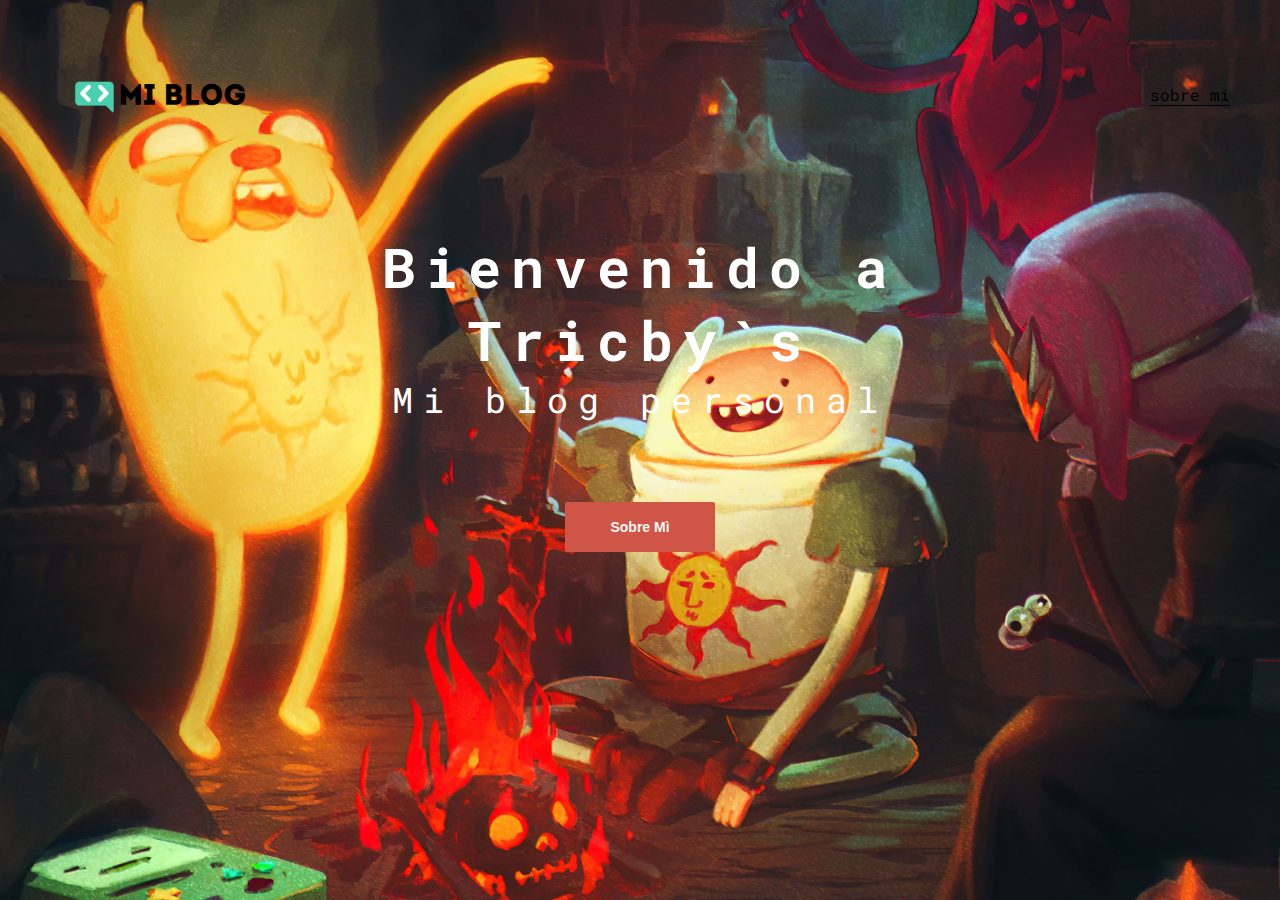
<file: index.html>
<!DOCTYPE html>
<html lang="en">
<head>
    <meta charset="UTF-8">
    <meta http-equiv="X-UA-Compatible" content="IE=edge">
    <meta name="viewport" content="width=device-width, initial-scale=1.0">

    <link rel="stylesheet" href="/css/main.css">
    <link rel="stylesheet" href="/css/media-queries.css">

    <title>Mi Blog</title>
</head>
<body class="home-body">
    <header>
        <section class="header_icons-container">
            <div class="icons">
                
            </div>
        </section>
        <nav>
            <section class="nav_logo-container">
                <a href="/"><img src="/assets/img/Logo-negro.png" alt="logo"></a>
            </section>
            <section class="nav_menu">

            </section>
            <section class="nav_profile-link">
                <a href="perfil.html">sobre mi</a>
            </section>
        </nav>
    </header>
    <main class="home-main">
        <div class="home-main_container">
            <section class="home-sec home-sec1">
                <div>
                    <h2 class="home-main_title">Bienvenido a Tricby`s</h2>
                    <p class="home-main_text">Mi blog personal</p>
                    <button class="home-main_button">
                    <a href="blogs.html">Sobre Mì</a>
                    </button>
                </div>
            </section>
            <section class="home-sec home-sec2">
                <div>
                    
                </div>
            </section>
        </div>
    </main>
</body>
</html>
</file>
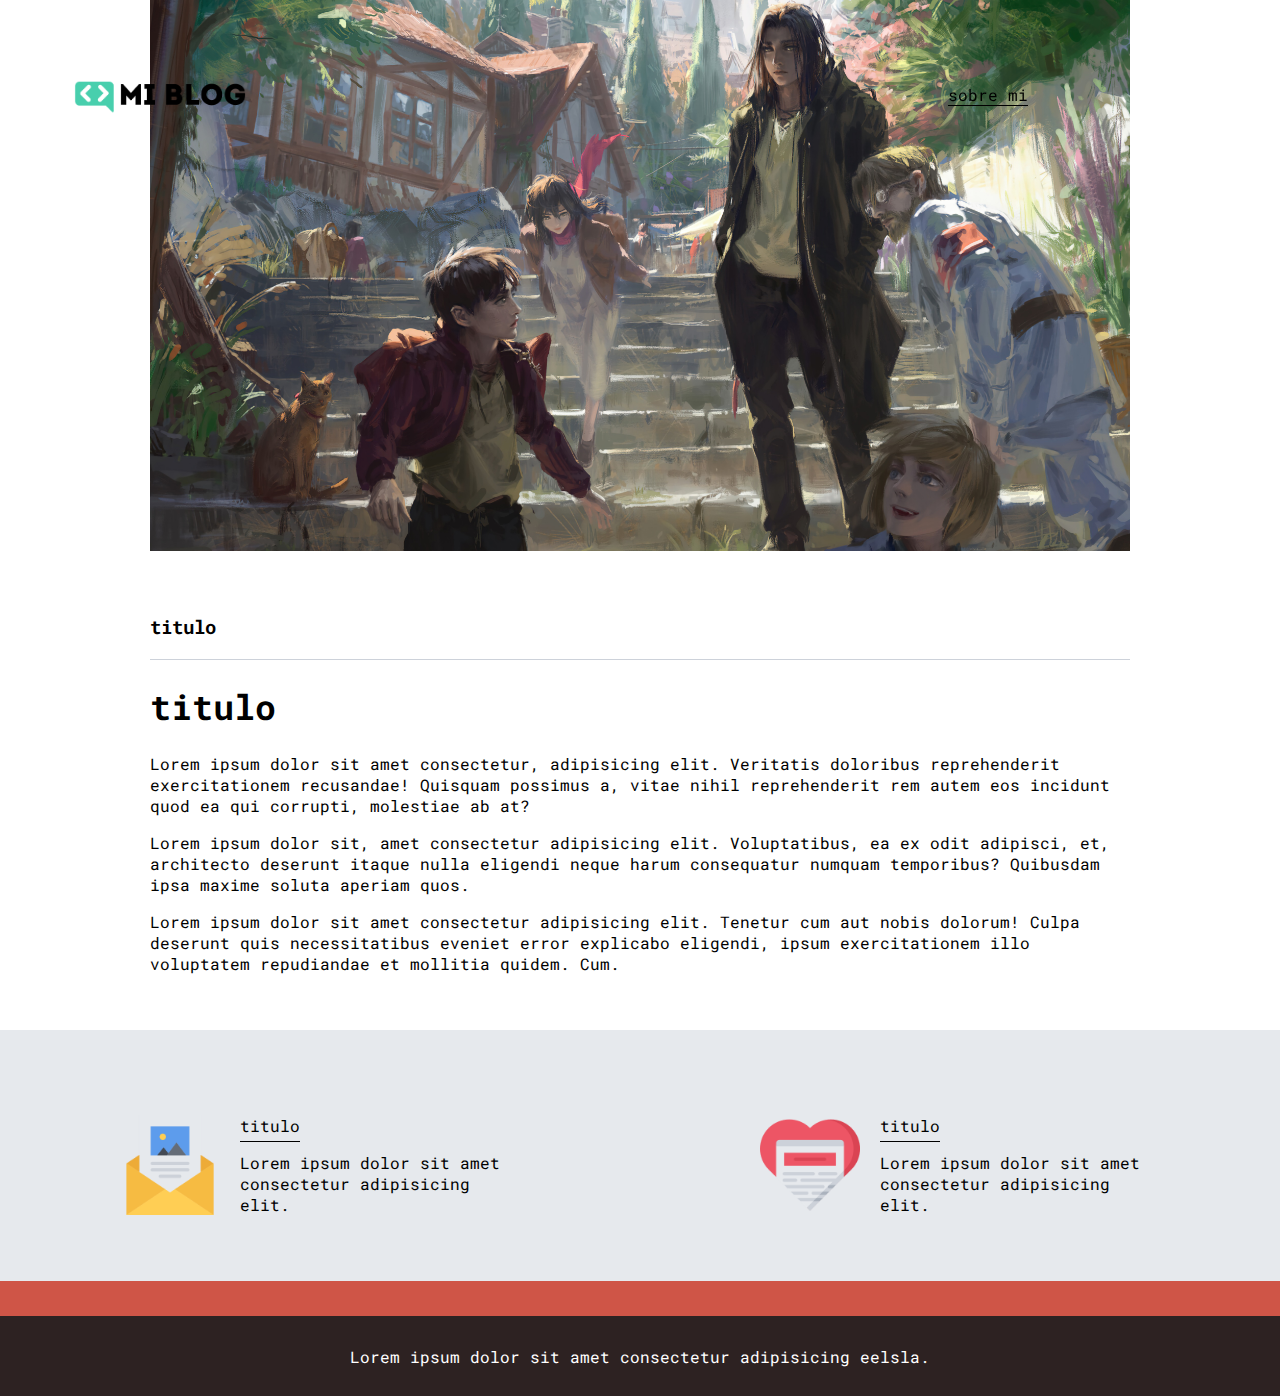
<file: blog.html>
<!DOCTYPE html>
<html lang="en">
<head>
    <meta charset="UTF-8">
    <meta http-equiv="X-UA-Compatible" content="IE=edge">
    <meta name="viewport" content="width=device-width, initial-scale=1.0">

    <link rel="stylesheet" href="/css/main.css">
    <link rel="stylesheet" href="/css/media-queries.css">

    <title>Mi Blog</title>
</head>
<body>
    <header>
        <section class="header_icons-container">
            <div class="icons">
                
            </div>
        </section>
        <nav>
            <section class="nav_logo-container">
                <a href="/"><img src="/assets/img/Logo-negro.png" alt="logo"></a>
            </section>
            <section class="nav_profile-link">
                <a href="perfil.html">sobre mi</a>
            </section>
        </nav>
    </header>
    <main>
        <section class="grid-container blogpost_img-container">
            <img src="/assets/img/1143221.jpg" alt="">
        </section>
        <section class="blogpost_main-container">
            <div class="grid-container">
                <h3>titulo</h3>
                <article>
                    <h1>titulo</h1>
                    <p>Lorem ipsum dolor sit amet consectetur, adipisicing elit. Veritatis doloribus reprehenderit exercitationem recusandae! Quisquam possimus a, vitae nihil reprehenderit rem autem eos incidunt quod ea qui corrupti, molestiae ab at?</p>
                    <p>Lorem ipsum dolor sit, amet consectetur adipisicing elit. Voluptatibus, ea ex odit adipisci, et, architecto deserunt itaque nulla eligendi neque harum consequatur numquam temporibus? Quibusdam ipsa maxime soluta aperiam quos.</p>
                    <p>Lorem ipsum dolor sit amet consectetur adipisicing elit. Tenetur cum aut nobis dolorum! Culpa deserunt quis necessitatibus eveniet error explicabo eligendi, ipsum exercitationem illo voluptatem repudiandae et mollitia quidem. Cum.</p>
                </article>
            </div>
        </section>
        <section class="contact-main-container">
            <div class="contact_left">
                <img src="/assets/img/013-newsletter.png" alt="">
                <div>
                    <a href="">titulo</a>
                    <p>Lorem ipsum dolor sit amet consectetur adipisicing elit.</p>
                </div>
            </div>
            <div class="contact_right">
                <img src="/assets/img/006-like.png" alt="">
                <div>
                    <a href="">titulo</a>
                    <p>Lorem ipsum dolor sit amet consectetur adipisicing elit.</p>
                </div>
            </div>
        </section>
    </main>
    <footer>
        <p>Lorem ipsum dolor sit amet consectetur adipisicing eelsla.</p>
    </footer>
</body>
</html>
</file>
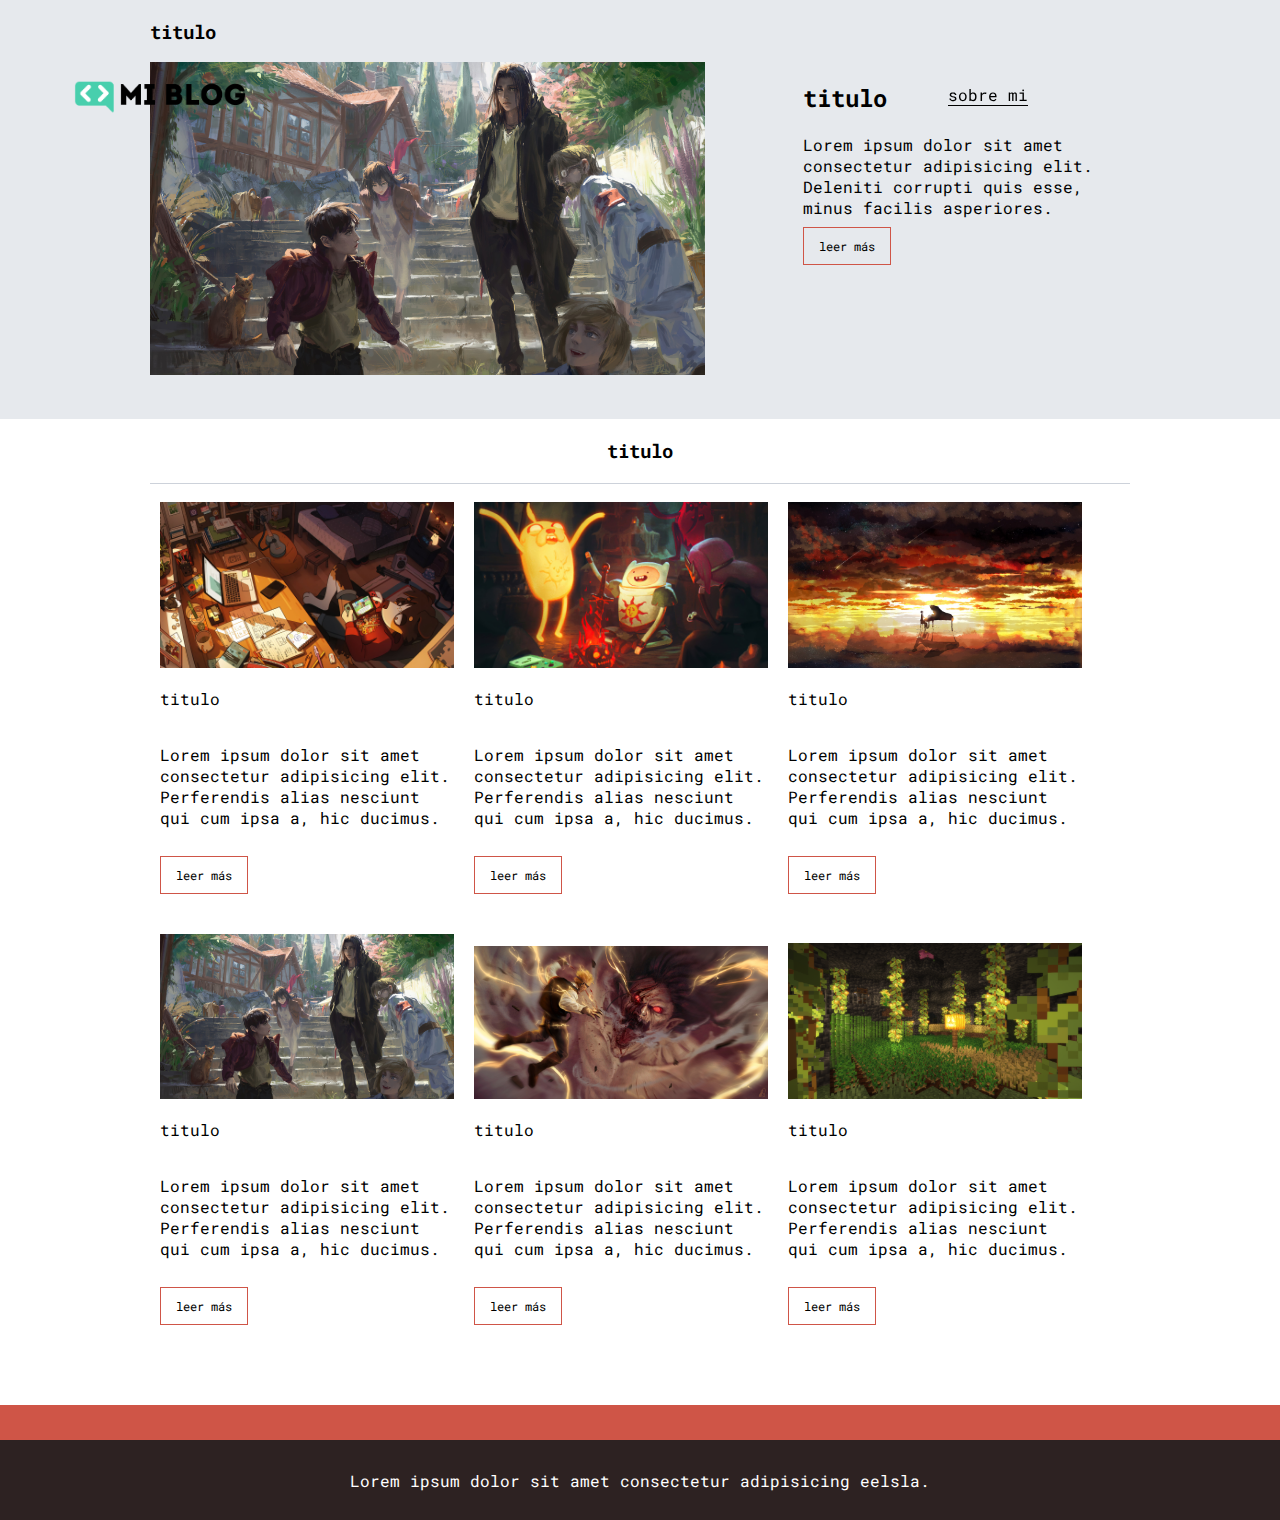
<file: blogs.html>
<!DOCTYPE html>
<html lang="en">
<head>
    <meta charset="UTF-8">
    <meta http-equiv="X-UA-Compatible" content="IE=edge">
    <meta name="viewport" content="width=device-width, initial-scale=1.0">

    <link rel="stylesheet" href="/css/main.css">
    <link rel="stylesheet" href="/css/media-queries.css">

    <title>Mi Blog</title>
</head>
<body>
    <header>
        <section class="header_icons-container">
            <div class="icons">
                
            </div>
        </section>
        <nav>
            <section class="nav_logo-container">
                <a href="/"><img src="/assets/img/Logo-negro.png" alt="logo"></a>
            </section>
            <section class="nav_profile-link">
                <a href="perfil.html">sobre mi</a>
            </section>
        </nav>
    </header>
    <main class="blogs-main">
        <section class="blogs_new-container">
            <div class="grid-container blogs_main-new">
                <h3>titulo</h3>
                <div class="blogs_new-img-container">
                    <img src="/assets/img/1143221.jpg" alt="">
                </div>
                <div class="blogs_new-ifo-container">
                    <h2>titulo</h2>
                    <p>Lorem ipsum dolor sit amet consectetur adipisicing elit. Deleniti corrupti quis esse, minus facilis asperiores.</p>
                    <a href="/blog.html" class="blogs_button">leer más</a>
                </div>
            </div>
        </section>
        <section class="blogs_post-container">
            <div class="grid-container">
                <h3>titulo</h3>
                <article class="post_container">
                    <img src="/assets/img/habitacion-lofi_2560x1440_xtrafondos.com.jpg" alt="">
                    <p>titulo</p>
                    <p>Lorem ipsum dolor sit amet consectetur adipisicing elit. Perferendis alias nesciunt qui cum ipsa a, hic ducimus.</p>
                    <a href="/blog.html" class="blogs_button">leer más</a>
                </article>
                <article class="post_container">
                    <img src="/assets/img/finn.jpg" alt="">
                    <p>titulo</p>
                    <p>Lorem ipsum dolor sit amet consectetur adipisicing elit. Perferendis alias nesciunt qui cum ipsa a, hic ducimus.</p>
                    <a href="/blog.html" class="blogs_button">leer más</a>
                </article>
                <article class="post_container">
                    <img src="/assets/img/680482.jpg" alt="">
                    <p>titulo</p>
                    <p>Lorem ipsum dolor sit amet consectetur adipisicing elit. Perferendis alias nesciunt qui cum ipsa a, hic ducimus.</p>
                    <a href="/blog.html" class="blogs_button">leer más</a>
                </article>
                <article class="post_container">
                    <img src="/assets/img/1143221.jpg" alt="">
                    <p>titulo</p>
                    <p>Lorem ipsum dolor sit amet consectetur adipisicing elit. Perferendis alias nesciunt qui cum ipsa a, hic ducimus.</p>
                    <a href="/blog.html" class="blogs_button">leer más</a>
                </article>
                <article class="post_container">
                    <img src="/assets/img/1140828.jpg" alt="">
                    <p>titulo</p>
                    <p>Lorem ipsum dolor sit amet consectetur adipisicing elit. Perferendis alias nesciunt qui cum ipsa a, hic ducimus.</p>
                    <a href="/blog.html" class="blogs_button">leer más</a>
                </article>
                <article class="post_container">
                    <img src="/assets/img/fondo.png" alt="">
                    <p>titulo</p>
                    <p>Lorem ipsum dolor sit amet consectetur adipisicing elit. Perferendis alias nesciunt qui cum ipsa a, hic ducimus.</p>
                    <a href="/blog.html" class="blogs_button">leer más</a>
                </article>
            </div>
        </section>
    </main>
    <footer>
        <p>Lorem ipsum dolor sit amet consectetur adipisicing eelsla.</p>
    </footer>
</body>

</html>
</file>
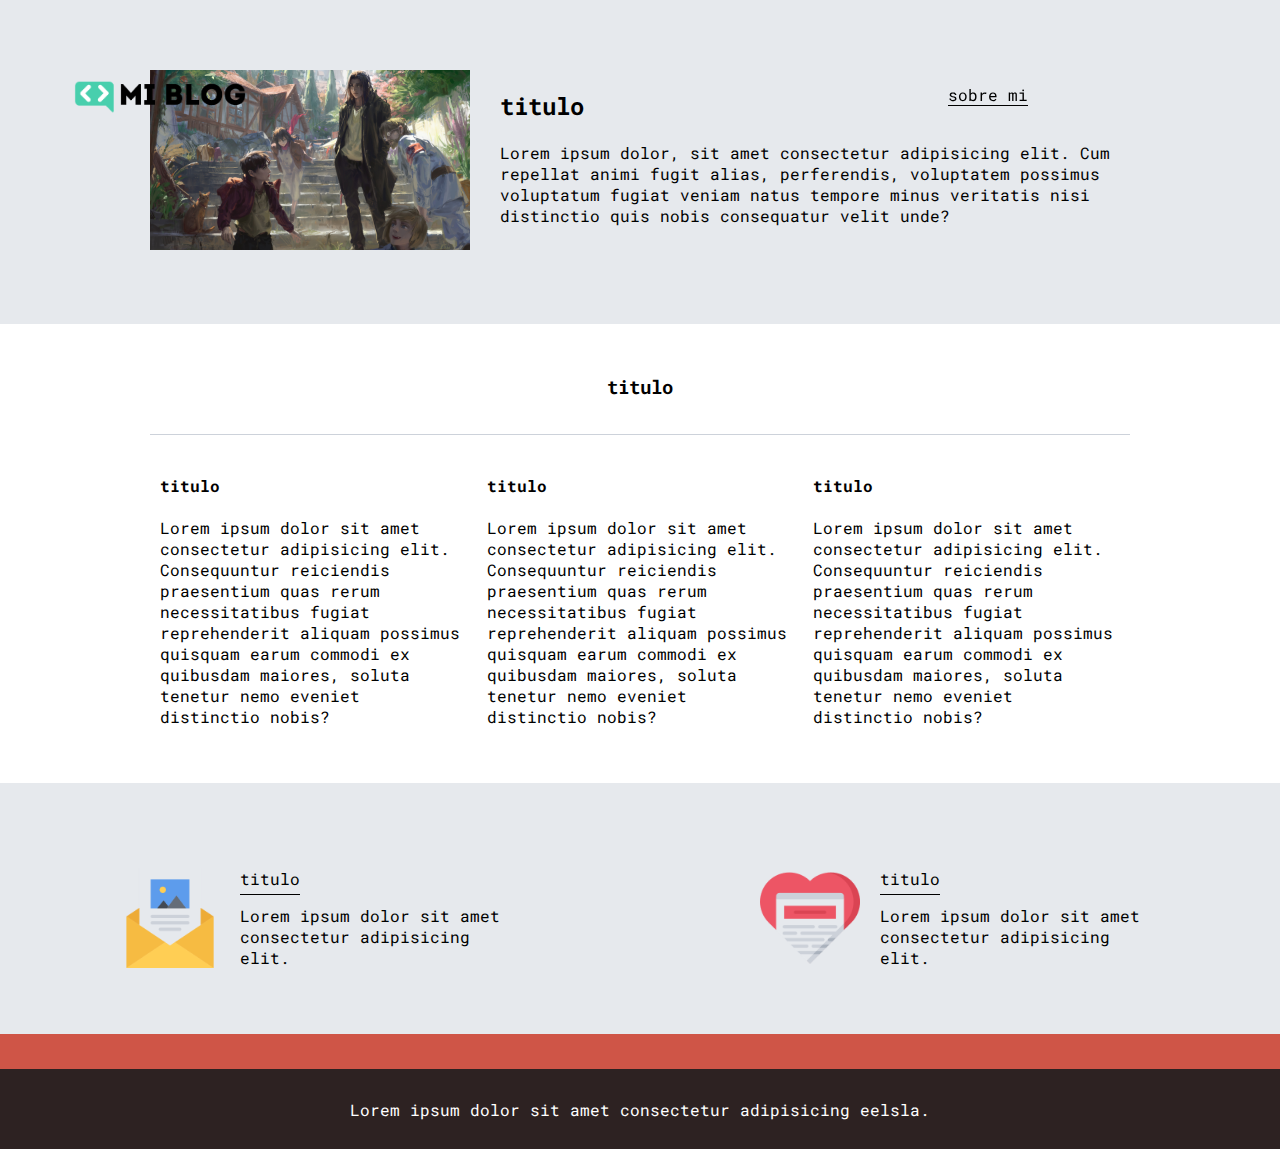
<file: perfil.html>
<!DOCTYPE html>
<html lang="en">
<head>
    <meta charset="UTF-8">
    <meta http-equiv="X-UA-Compatible" content="IE=edge">
    <meta name="viewport" content="width=device-width, initial-scale=1.0">

    <link rel="stylesheet" href="/css/main.css">
    <link rel="stylesheet" href="/css/media-queries.css">

    <title>Mi Blog</title>
</head>
<body>
    <header>
        <section class="header_icons-container">
            <div class="icons">
                
            </div>
        </section>
        <nav>
            <section class="nav_logo-container">
                <a href="/"><img src="/assets/img/Logo-negro.png" alt="logo"></a>
            </section>
            <section class="nav_profile-link">
                <a href="perfil.html">sobre mi</a>
            </section>
        </nav>
    </header>
    <main>
        <section class="profile-main-container">
            <div class="grid-container profile-container">
                <div>
                    <img src="/assets/img/1143221.jpg" alt="">
                </div>
                <div>
                    <h2>titulo</h2>
                    <p>Lorem ipsum dolor, sit amet consectetur adipisicing elit. Cum repellat animi fugit alias, perferendis, voluptatem possimus voluptatum fugiat veniam natus tempore minus veritatis nisi distinctio quis nobis consequatur velit unde?</p>
                </div>
            </div>
        </section>
        <section class="profile-main-proyects">
            <div class="grid-container">
                <h3>titulo</h3>
                <div class="proyects-main-container">
                    <article class="proyect-container">
                        <h4>titulo</h4>
                        <p>Lorem ipsum dolor sit amet consectetur adipisicing elit. Consequuntur reiciendis praesentium quas rerum necessitatibus fugiat reprehenderit aliquam possimus quisquam earum commodi ex quibusdam maiores, soluta tenetur nemo eveniet distinctio nobis?</p>
                    </article>
                    <article class="proyect-container">
                        <h4>titulo</h4>
                        <p>Lorem ipsum dolor sit amet consectetur adipisicing elit. Consequuntur reiciendis praesentium quas rerum necessitatibus fugiat reprehenderit aliquam possimus quisquam earum commodi ex quibusdam maiores, soluta tenetur nemo eveniet distinctio nobis?</p>
                    </article>
                    <article class="proyect-container">
                        <h4>titulo</h4>
                        <p>Lorem ipsum dolor sit amet consectetur adipisicing elit. Consequuntur reiciendis praesentium quas rerum necessitatibus fugiat reprehenderit aliquam possimus quisquam earum commodi ex quibusdam maiores, soluta tenetur nemo eveniet distinctio nobis?</p>
                    </article>
                </div>
            </div>
        </section>
        <section class="contact-main-container">
            <div class="contact_left">
                <img src="/assets/img/013-newsletter.png" alt="">
                <div>
                    <a href="">titulo</a>
                    <p>Lorem ipsum dolor sit amet consectetur adipisicing elit.</p>
                </div>
            </div>
            <div class="contact_right">
                <img src="/assets/img/006-like.png" alt="">
                <div>
                    <a href="">titulo</a>
                    <p>Lorem ipsum dolor sit amet consectetur adipisicing elit.</p>
                </div>
            </div>
        </section>
    </main>
    <footer>
        <p>Lorem ipsum dolor sit amet consectetur adipisicing eelsla.</p>
    </footer>
</body>

</html>
</file>
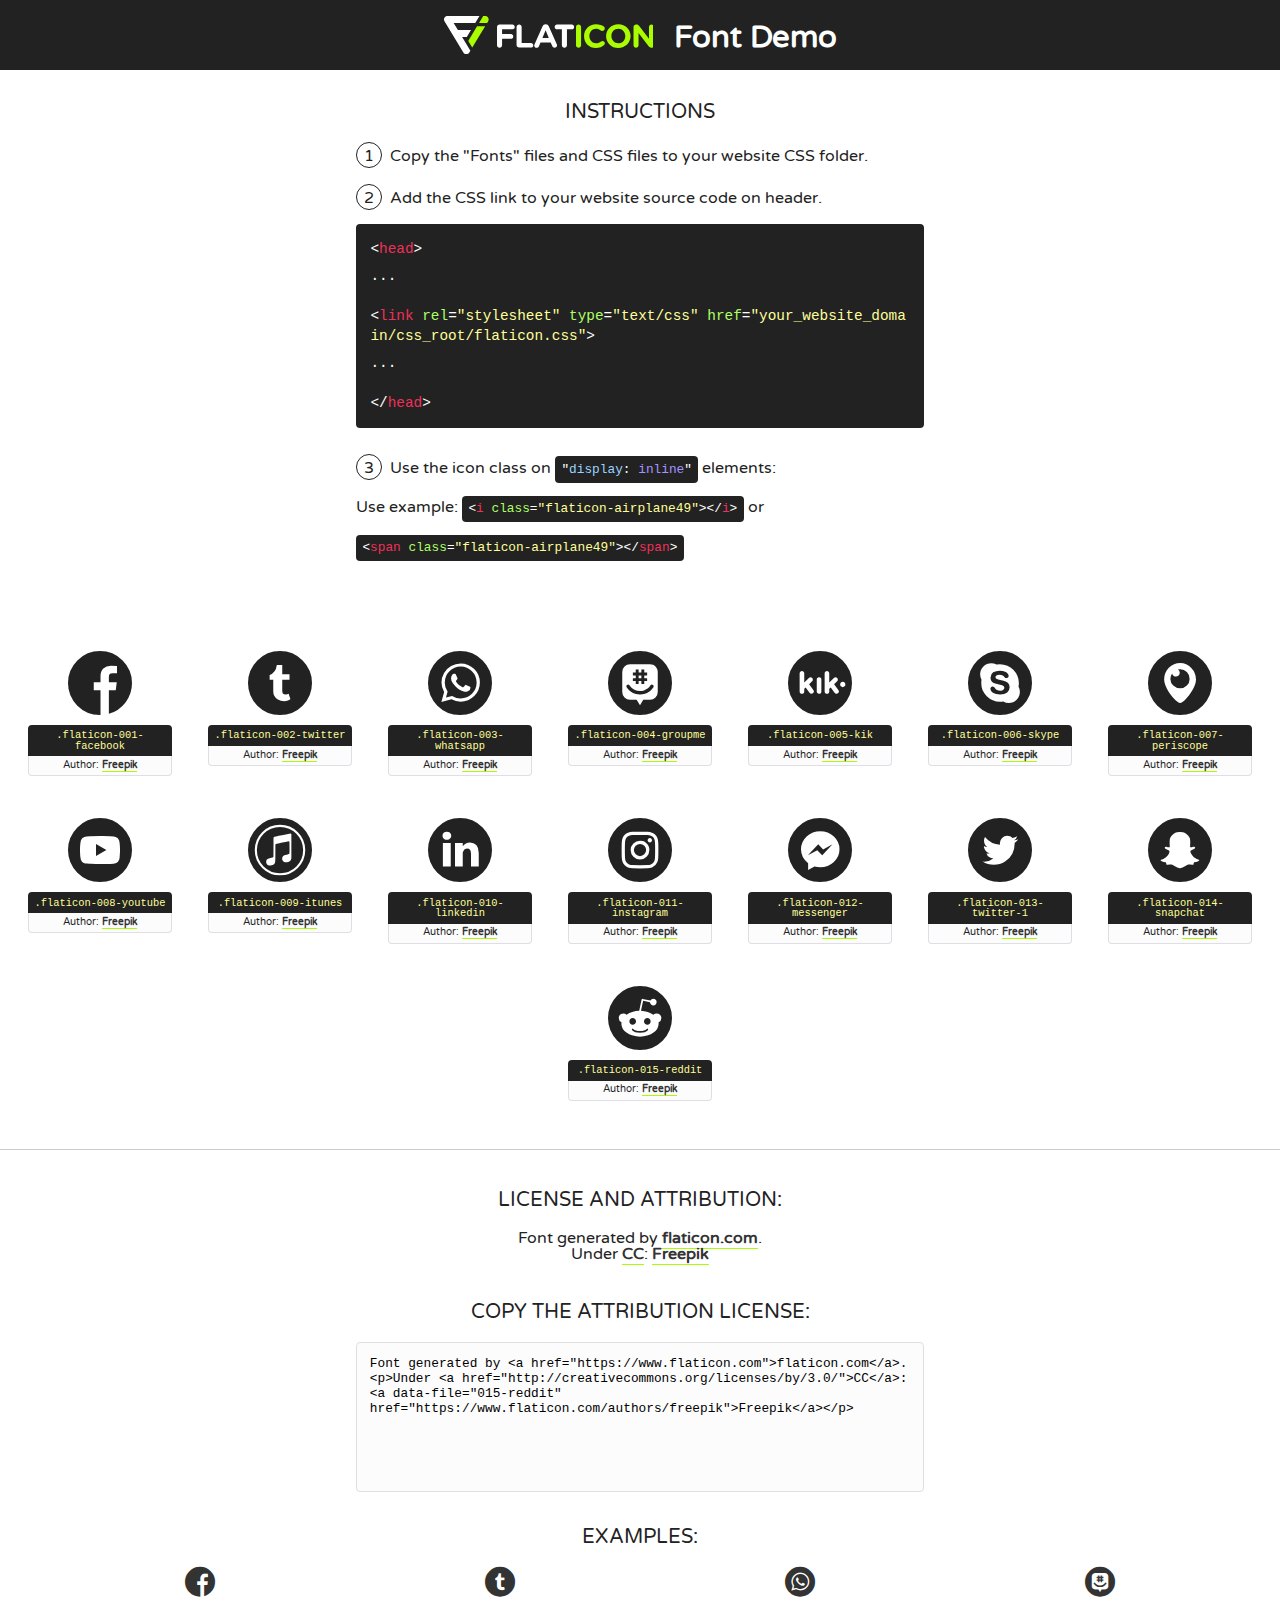
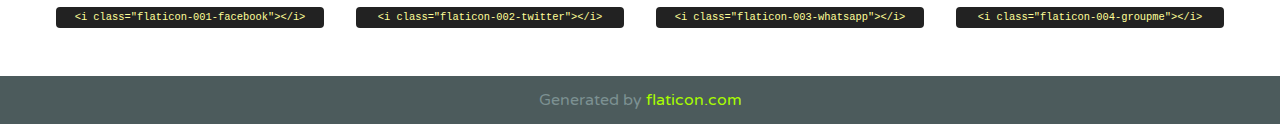
<file: css/font/flaticon.html>
<!DOCTYPE html>
<!--
  Flaticon icon font: Flaticon
  Creation date: 20/12/2018 09:27
-->
<html>
<!DOCTYPE html>
<html>

<head>
    <title>Flaticon WebFont</title>
    <link href="http://fonts.googleapis.com/css?family=Varela+Round" rel="stylesheet" type="text/css" />
    <link rel="stylesheet" type="text/css" href="flaticon.css">
    <meta charset="UTF-8">
    <style>
    html, body, div, span, applet, object, iframe,
    h1, h2, h3, h4, h5, h6, p, blockquote, pre,
    a, abbr, acronym, address, big, cite, code,
    del, dfn, em, img, ins, kbd, q, s, samp,
    small, strike, strong, sub, sup, tt, var,
    b, u, i, center,
    dl, dt, dd, ol, ul, li,
    fieldset, form, label, legend,
    table, caption, tbody, tfoot, thead, tr, th, td,
    article, aside, canvas, details, embed, 
    figure, figcaption, footer, header, hgroup, 
    menu, nav, output, ruby, section, summary,
    time, mark, audio, video {
        margin: 0;
        padding: 0;
        border: 0;
        font-size: 100%;
        font: inherit;
        vertical-align: baseline;
    }
    /* HTML5 display-role reset for older browsers */
    article, aside, details, figcaption, figure, 
    footer, header, hgroup, menu, nav, section {
        display: block;
    }
    body {
        line-height: 1;
    }
    ol, ul {
        list-style: none;
    }
    blockquote, q {
        quotes: none;
    }
    blockquote:before, blockquote:after,
    q:before, q:after {
        content: '';
        content: none;
    }
    table {
        border-collapse: collapse;
        border-spacing: 0;
    }
    body {
        font-family: 'Varela Round', Helvetica, Arial, sans-serif;
        font-size: 16px;
        color: #222;
    }
    a {
        color: #333;
        border-bottom: 1px solid #a9fd00;
        font-weight: bold;
        text-decoration: none;
    }
    * {
        -moz-box-sizing: border-box;
        -webkit-box-sizing: border-box;
        box-sizing: border-box;
        margin: 0;
        padding: 0;
    }
    [class^="flaticon-"]:before, [class*=" flaticon-"]:before, [class^="flaticon-"]:after, [class*=" flaticon-"]:after {
        font-family: Flaticon;
        font-size: 30px;
        font-style: normal;
        margin-left: 20px;
        color: #333;
    }
    .wrapper {
        max-width: 600px;
        margin: auto;
        padding: 0 1em;
    }
    .title {
        font-size: 1.25em;
        text-align: center;
        margin-bottom: 1em;
        text-transform: uppercase;
    }
    header {
        text-align: center;
        background-color: #222;
        color: #fff;
        padding: 1em;
    }
    header .logo {
        width: 210px;
        height: 38px;
        display: inline-block;
        vertical-align: middle;
        margin-right: 1em;
        border: none;
    }
    header strong {
        font-size: 1.95em;
        font-weight: bold;
        vertical-align: middle;
        margin-top: 5px;
        display: inline-block;
    }
    .demo {
        margin: 2em auto;
        line-height: 1.25em;
    }
    .demo ul li {
        margin-bottom: 1em;
    }
    .demo ul li .num {
        color: #222;
        border-radius: 20px;
        display: inline-block;
        width: 26px;
        padding: 3px;
        height: 26px;
        text-align: center;
        margin-right: 0.5em;
        border: 1px solid #222;
    }
    .demo ul li code {
        background-color: #222;
        border-radius: 4px;
        padding: 0.25em 0.5em;
        display: inline-block;
        color: #fff;
        font-family: Consolas,Monaco,Lucida Console,Liberation Mono,DejaVu Sans Mono,Bitstream Vera Sans Mono,Courier New, monospace;
        font-weight: lighter;
        margin-top: 1em;
        font-size: 0.8em;
        word-break: break-all;
    }
    .demo ul li code.big {
        padding: 1em;
        font-size: 0.9em;
    }
    .demo ul li code .red {
        color: #EF3159;
    }
    .demo ul li code .green {
        color: #ACFF65;
    }
    .demo ul li code .yellow {
        color: #FFFF99;
    }
    .demo ul li code .blue {
        color: #99D3FF;
    }
    .demo ul li code .purple {
        color: #A295FF;
    }
    .demo ul li code .dots {
        margin-top: 0.5em;
        display: block;
    }
    #glyphs {
        border-bottom: 1px solid #ccc;
        padding: 2em 0;
        text-align: center;
    }
    .glyph {
        display: inline-block;
        width: 9em;
        margin: 1em;
        text-align: center;
        vertical-align: top;
        background: #FFF;
    }
    .glyph .glyph-icon {
        padding: 10px;
        display: block;
        font-family:"Flaticon";
        font-size: 64px;
        line-height: 1;
    }
    .glyph .glyph-icon:before {
        font-size: 64px;
        color: #222;
        margin-left: 0;
    }
    .class-name {
        font-size: 0.65em;
        background-color: #222;
        color: #fff;
        border-radius: 4px 4px 0 0;
        padding: 0.5em;
        color: #FFFF99;
        font-family: Consolas,Monaco,Lucida Console,Liberation Mono,DejaVu Sans Mono,Bitstream Vera Sans Mono,Courier New, monospace;
    }
    .author-name {
        font-size: 0.6em;
        background-color: #fcfcfd;
        border: 1px solid #DEDEE4;
        border-top: 0;
        border-radius: 0 0 4px 4px;
        padding: 0.5em;
    }
    .class-name:last-child {
        font-size: 10px;
        color:#888;
    }
    .class-name:last-child a {
        font-size: 10px;
        color:#555;
    }
    .class-name:last-child a:hover {
        color:#a9fd00;
    }
    .glyph > input {
        display: block;
        width: 100px;
        margin: 5px auto;
        text-align: center;
        font-size: 12px;
        cursor: text;
    }
    .glyph > input.icon-input {
        font-family:"Flaticon";
        font-size: 16px;
        margin-bottom: 10px;
    }
    .attribution .title {
        margin-top: 2em;
    }
    .attribution textarea {
        background-color: #fcfcfd;
        padding: 1em;
        border: none;
        box-shadow: none;
        border: 1px solid #DEDEE4;
        border-radius: 4px;
        resize: none;
        width: 100%;
        height: 150px;
        font-size: 0.8em;
        font-family: Consolas,Monaco,Lucida Console,Liberation Mono,DejaVu Sans Mono,Bitstream Vera Sans Mono,Courier New, monospace;
        -webkit-appearance: none;
    }
    .iconsuse {
        margin: 2em auto;
        text-align: center;
        max-width: 1200px;
    }
    .iconsuse:after {
        content: '';
        display: table;
        clear: both;
    }
    .iconsuse .image {
        float: left;
        width: 25%;
        padding: 0 1em;
    }
    .iconsuse .image p {
        margin-bottom: 1em;
    }
    .iconsuse .image span {
        display: block;
        font-size: 0.65em;
        background-color: #222;
        color: #fff;
        border-radius: 4px;
        padding: 0.5em;
        color: #FFFF99;
        margin-top: 1em;
        font-family: Consolas,Monaco,Lucida Console,Liberation Mono,DejaVu Sans Mono,Bitstream Vera Sans Mono,Courier New, monospace;
    }
    #footer {
        text-align: center;
        background-color: #4C5B5C;
        color: #7c9192;
        padding: 1em;
    }
    #footer a {
        border: none;
        color: #a9fd00;
        font-weight: normal;
    }
    @media (max-width: 960px) {
        .iconsuse .image {
            width: 50%;
        }
    }
    @media (max-width: 560px) {
        .iconsuse .image {
            width: 100%;
        }
    }
    </style>
</head>

<body class="characters-off">

    <header>
        <a href="https://www.flaticon.com" target="_blank" class="logo">
            <svg version="1.1" xmlns="http://www.w3.org/2000/svg" xmlns:xlink="http://www.w3.org/1999/xlink" xmlns:a="http://ns.adobe.com/AdobeSVGViewerExtensions/3.0/" viewBox="0 0 560.875 102.036" enable-background="new 0 0 560.875 102.036" xml:space="preserve">
                <defs>
                </defs>
                <g>
                    <g class="letters">
                        <path fill="#ffffff" d="M141.596,29.675c0-3.777,2.985-6.767,6.764-6.767h34.438c3.426,0,6.15,2.728,6.15,6.15
                        c0,3.43-2.724,6.149-6.15,6.149h-27.674v13.091h23.719c3.429,0,6.151,2.724,6.151,6.15c0,3.43-2.723,6.149-6.151,6.149h-23.719
                        v17.574c0,3.773-2.986,6.761-6.764,6.761c-3.779,0-6.764-2.989-6.764-6.761V29.675z"></path>
                        <path fill="#ffffff" d="M193.844,29.149c0-3.781,2.985-6.767,6.764-6.767c3.776,0,6.763,2.985,6.763,6.767v42.957h25.039
                        c3.426,0,6.149,2.726,6.149,6.153c0,3.425-2.723,6.15-6.149,6.15h-31.802c-3.779,0-6.764-2.986-6.764-6.768V29.149z"></path>
                        <path fill="#ffffff" d="M241.891,75.71l21.438-48.407c1.492-3.341,4.215-5.357,7.906-5.357h0.792
                        c3.686,0,6.323,2.017,7.815,5.357l21.439,48.407c0.436,0.967,0.701,1.845,0.701,2.723c0,3.602-2.809,6.501-6.414,6.501
                        c-3.161,0-5.269-1.845-6.499-4.655l-4.132-9.661h-27.059l-4.301,10.102c-1.144,2.631-3.426,4.214-6.237,4.214
                        c-3.517,0-6.24-2.81-6.24-6.325C241.1,77.64,241.451,76.677,241.891,75.71z M279.932,58.666l-8.521-20.297l-8.526,20.297H279.932
                        z"></path>
                        <path fill="#ffffff" d="M314.864,35.387H301.86c-3.429,0-6.239-2.813-6.239-6.238c0-3.429,2.811-6.24,6.239-6.24h39.533
                        c3.426,0,6.237,2.811,6.237,6.24c0,3.425-2.811,6.238-6.237,6.238h-13.001v42.785c0,3.773-2.99,6.761-6.764,6.761
                        c-3.779,0-6.764-2.989-6.764-6.761V35.387z"></path>
                        <path fill="#A9FD00" d="M352.615,29.149c0-3.781,2.985-6.767,6.767-6.767c3.774,0,6.761,2.985,6.761,6.767v49.024
                        c0,3.773-2.987,6.761-6.761,6.761c-3.781,0-6.767-2.989-6.767-6.761V29.149z"></path>
                        <path fill="#A9FD00" d="M374.132,53.836v-0.179c0-17.481,13.178-31.801,32.065-31.801c9.22,0,15.459,2.458,20.557,6.238
                        c1.402,1.054,2.637,2.985,2.637,5.357c0,3.692-2.985,6.59-6.681,6.59c-1.845,0-3.071-0.702-4.044-1.319
                        c-3.776-2.813-7.729-4.393-12.562-4.393c-10.364,0-17.831,8.611-17.831,19.154v0.173c0,10.542,7.291,19.329,17.831,19.329
                        c5.715,0,9.492-1.756,13.359-4.834c1.049-0.874,2.458-1.491,4.039-1.491c3.429,0,6.325,2.813,6.325,6.236
                        c0,2.106-1.056,3.78-2.282,4.834c-5.539,4.834-12.036,7.733-21.878,7.733C387.572,85.464,374.132,71.493,374.132,53.836z"></path>
                        <path fill="#A9FD00" d="M433.009,53.836v-0.179c0-17.481,13.79-31.801,32.766-31.801c18.981,0,32.592,14.143,32.592,31.628v0.173
                        c0,17.483-13.785,31.807-32.769,31.807C446.625,85.464,433.009,71.32,433.009,53.836z M484.224,53.836v-0.179
                        c0-10.539-7.725-19.326-18.626-19.326c-10.893,0-18.449,8.611-18.449,19.154v0.173c0,10.542,7.73,19.329,18.626,19.329
                        C476.676,72.986,484.224,64.378,484.224,53.836z"></path>
                        <path fill="#A9FD00" d="M506.233,29.321c0-3.774,2.99-6.763,6.767-6.763h1.401c3.252,0,5.183,1.583,7.029,3.953l26.093,34.265
                        V29.059c0-3.692,2.99-6.677,6.681-6.677c3.683,0,6.671,2.985,6.671,6.677v48.934c0,3.78-2.987,6.765-6.764,6.765h-0.436
                        c-3.257,0-5.188-1.581-7.034-3.953l-27.056-35.492v32.944c0,3.687-2.985,6.676-6.678,6.676c-3.683,0-6.673-2.989-6.673-6.676
                        V29.321z"></path>
                    </g>
                    <g class="insignia">
                        <path fill="#ffffff" d="M48.372,56.137h12.517l11.156-18.537H37.186L25.688,18.539h57.825L94.668,0H9.271
                        C5.925,0,2.842,1.801,1.198,4.716c-1.644,2.907-1.593,6.482,0.134,9.343l50.38,83.501c1.678,2.781,4.689,4.476,7.938,4.476
                        c3.246,0,6.257-1.695,7.935-4.476l2.898-4.804L48.372,56.137z"></path>
                        <g class="i">
                            <path fill="#A9FD00" d="M93.575,18.539h0.031v0.004l21.652,0.004l2.705-4.488c1.727-2.861,1.778-6.436,0.133-9.343
                            C116.454,1.801,113.371,0,110.026,0h-5.294L93.575,18.539z"></path>
                            <polygon fill="#A9FD00" points="88.291,27.356 64.725,66.486 75.519,84.404 109.942,27.356"></polygon>
                        </g>
                    </g>
                </g>
            </svg>
        </a>
        <strong>Font Demo</strong>
    </header>


    <section class="demo wrapper">

        <p class="title">Instructions</p>

        <ul>
            <li>
                <span class="num">1</span>Copy the "Fonts" files and CSS files to your website CSS folder.
            </li>
            <li>
                <span class="num">2</span>Add the CSS link to your website source code on header.
                <code class="big">
                    &lt;<span class="red">head</span>&gt;
                    <br/><span class="dots">...</span>
                    <br/>&lt;<span class="red">link</span> <span class="green">rel</span>=<span class="yellow">"stylesheet"</span> <span class="green">type</span>=<span class="yellow">"text/css"</span> <span class="green">href</span>=<span class="yellow">"your_website_domain/css_root/flaticon.css"</span>&gt;
                    <br/><span class="dots">...</span>
                    <br/>&lt;/<span class="red">head</span>&gt;
                </code>
            </li>

            <li>
                <p>
                    <span class="num">3</span>Use the icon class on <code>"<span class="blue">display</span>:<span class="purple"> inline</span>"</code> elements:
                    <br />
                    Use example: <code>&lt;<span class="red">i</span> <span class="green">class</span>=<span class="yellow">&quot;flaticon-airplane49&quot;</span>&gt;&lt;/<span class="red">i</span>&gt;</code> or <code>&lt;<span class="red">span</span> <span class="green">class</span>=<span class="yellow">&quot;flaticon-airplane49&quot;</span>&gt;&lt;/<span class="red">span</span>&gt;</code>
            </li>
        </ul>

    </section>




   <section id="glyphs">          
    
      
        <div class="glyph"><div class="glyph-icon flaticon-001-facebook"></div>
            <div class="class-name">.flaticon-001-facebook</div>
            <div class="author-name">Author: <a data-file="001-facebook" href="https://www.flaticon.com/authors/freepik">Freepik</a> </div> 
        </div>        
        
        <div class="glyph"><div class="glyph-icon flaticon-002-twitter"></div>
            <div class="class-name">.flaticon-002-twitter</div>
            <div class="author-name">Author: <a data-file="002-twitter" href="https://www.flaticon.com/authors/freepik">Freepik</a> </div> 
        </div>        
        
        <div class="glyph"><div class="glyph-icon flaticon-003-whatsapp"></div>
            <div class="class-name">.flaticon-003-whatsapp</div>
            <div class="author-name">Author: <a data-file="003-whatsapp" href="https://www.flaticon.com/authors/freepik">Freepik</a> </div> 
        </div>        
        
        <div class="glyph"><div class="glyph-icon flaticon-004-groupme"></div>
            <div class="class-name">.flaticon-004-groupme</div>
            <div class="author-name">Author: <a data-file="004-groupme" href="https://www.flaticon.com/authors/freepik">Freepik</a> </div> 
        </div>        
        
        <div class="glyph"><div class="glyph-icon flaticon-005-kik"></div>
            <div class="class-name">.flaticon-005-kik</div>
            <div class="author-name">Author: <a data-file="005-kik" href="https://www.flaticon.com/authors/freepik">Freepik</a> </div> 
        </div>        
        
        <div class="glyph"><div class="glyph-icon flaticon-006-skype"></div>
            <div class="class-name">.flaticon-006-skype</div>
            <div class="author-name">Author: <a data-file="006-skype" href="https://www.flaticon.com/authors/freepik">Freepik</a> </div> 
        </div>        
        
        <div class="glyph"><div class="glyph-icon flaticon-007-periscope"></div>
            <div class="class-name">.flaticon-007-periscope</div>
            <div class="author-name">Author: <a data-file="007-periscope" href="https://www.flaticon.com/authors/freepik">Freepik</a> </div> 
        </div>        
        
        <div class="glyph"><div class="glyph-icon flaticon-008-youtube"></div>
            <div class="class-name">.flaticon-008-youtube</div>
            <div class="author-name">Author: <a data-file="008-youtube" href="https://www.flaticon.com/authors/freepik">Freepik</a> </div> 
        </div>        
        
        <div class="glyph"><div class="glyph-icon flaticon-009-itunes"></div>
            <div class="class-name">.flaticon-009-itunes</div>
            <div class="author-name">Author: <a data-file="009-itunes" href="https://www.flaticon.com/authors/freepik">Freepik</a> </div> 
        </div>        
        
        <div class="glyph"><div class="glyph-icon flaticon-010-linkedin"></div>
            <div class="class-name">.flaticon-010-linkedin</div>
            <div class="author-name">Author: <a data-file="010-linkedin" href="https://www.flaticon.com/authors/freepik">Freepik</a> </div> 
        </div>        
        
        <div class="glyph"><div class="glyph-icon flaticon-011-instagram"></div>
            <div class="class-name">.flaticon-011-instagram</div>
            <div class="author-name">Author: <a data-file="011-instagram" href="https://www.flaticon.com/authors/freepik">Freepik</a> </div> 
        </div>        
        
        <div class="glyph"><div class="glyph-icon flaticon-012-messenger"></div>
            <div class="class-name">.flaticon-012-messenger</div>
            <div class="author-name">Author: <a data-file="012-messenger" href="https://www.flaticon.com/authors/freepik">Freepik</a> </div> 
        </div>        
        
        <div class="glyph"><div class="glyph-icon flaticon-013-twitter-1"></div>
            <div class="class-name">.flaticon-013-twitter-1</div>
            <div class="author-name">Author: <a data-file="013-twitter-1" href="https://www.flaticon.com/authors/freepik">Freepik</a> </div> 
        </div>        
        
        <div class="glyph"><div class="glyph-icon flaticon-014-snapchat"></div>
            <div class="class-name">.flaticon-014-snapchat</div>
            <div class="author-name">Author: <a data-file="014-snapchat" href="https://www.flaticon.com/authors/freepik">Freepik</a> </div> 
        </div>        
        
        <div class="glyph"><div class="glyph-icon flaticon-015-reddit"></div>
            <div class="class-name">.flaticon-015-reddit</div>
            <div class="author-name">Author: <a data-file="015-reddit" href="https://www.flaticon.com/authors/freepik">Freepik</a> </div> 
        </div>        
        

    </section>



    <section class="attribution wrapper"   style="text-align:center;">

      <div class="title">License and attribution:</div><div class="attrDiv">Font generated by <a href="https://www.flaticon.com">flaticon.com</a>. <div><p>Under <a href="http://creativecommons.org/licenses/by/3.0/">CC</a>: <a data-file="015-reddit" href="https://www.flaticon.com/authors/freepik">Freepik</a></p>  </div>
      </div>
      <div class="title">Copy the Attribution License:</div>

    <textarea onclick="this.focus();this.select();">Font generated by &lt;a href=&quot;https://www.flaticon.com&quot;&gt;flaticon.com&lt;/a&gt;. <p>Under <a href="http://creativecommons.org/licenses/by/3.0/">CC</a>: <a data-file="015-reddit" href="https://www.flaticon.com/authors/freepik">Freepik</a></p>  
     </textarea>

    </section>

    <section class="iconsuse">

          <div class="title">Examples:</div>            
             
            <div class="image">
                <p>
                    <i class="glyph-icon flaticon-001-facebook"></i> 
                    <span>&lt;i class=&quot;flaticon-001-facebook&quot;&gt;&lt;/i&gt;</span>
                </p>
            </div>
            
            <div class="image">
                <p>
                    <i class="glyph-icon flaticon-002-twitter"></i> 
                    <span>&lt;i class=&quot;flaticon-002-twitter&quot;&gt;&lt;/i&gt;</span>
                </p>
            </div>
            
            <div class="image">
                <p>
                    <i class="glyph-icon flaticon-003-whatsapp"></i> 
                    <span>&lt;i class=&quot;flaticon-003-whatsapp&quot;&gt;&lt;/i&gt;</span>
                </p>
            </div>
            
            <div class="image">
                <p>
                    <i class="glyph-icon flaticon-004-groupme"></i> 
                    <span>&lt;i class=&quot;flaticon-004-groupme&quot;&gt;&lt;/i&gt;</span>
                </p>
            </div>
                       
        </div>
                            
    </section>

<div id="footer">
    <div>Generated by <a href="https://www.flaticon.com">flaticon.com</a>
    </div>
</div>



</body>
</html>
</file>
<file: css/main.css>
@import url('https://fonts.googleapis.com/css2?family=Roboto+Mono:wght@400;500;700&family=Roboto+Slab:wght@400;700&family=Roboto:wght@400;500;700;900&display=swap');

html {
    font-size: 62.5%;

}
body {
    box-sizing: border-box;
    font-size:1.6rem;
    font-family: 'Roboto mono', monospace;
    margin: 0;
    padding: 0;
}
a {
    text-decoration: none;
    display: inline;
    color: black;
}
.grid-container {
    max-width: 980px;
    margin: auto;
}

/* HEADER */
header {
    width: 100%;
    height: 140px;
    position: fixed;
    display: grid;
    grid-template-rows: 1fr 1fr;
}
/* REDES SOCIALES */
header .header_icons-container { 
    width: 100%;
    height:50px;
    display: grid;
    min-width: 320px;
    /* background-color: #242424; */
}
header .header_icons-container .icons {
    width: 300px;
    height: auto;
    display: flex;
    align-items: center;
    justify-content: space-between;
    justify-self: end;
    margin-right: 50px;
}
header .header_icons-container .icons span {
    color: white;
}
/* LOGO Y SOBRE MI */ 
header nav {
    display: grid;
    grid-template-columns: 1fr 4fr 1fr;
    height: 90px;
}
header nav .nav_logo-container {
    margin-left: 50px;
}
header nav .nav_logo-container img {
    width: 220px;
    margin-top: 10px;
}
header nav .nav_profile-link {
    display: flex;
    align-items: center;
    justify-content: flex-end;
    margin-right: 50px;
}
header nav .nav_profile-link a {
    color: black;
    border-bottom: 1px solid black;
}
/* MAIN INDEX */
.home-main {
    display: flex;
    flex-direction: column;
    height: 100%;
}
/* PAGINA PRINCIPAL (INDEX) */
.home-main_container {
    scroll-snap-type: y mandatory;
    overflow-y: scroll;
    height: 100vh;
}
.home-main .home-sec {
    display: flex;
    justify-content: center;
    height: 100vh;
    scroll-snap-align: start;
    background-position: center;
    background-repeat: no-repeat;
    background-size: cover;
}
.home-main .home-sec1 {
    background-image: url('/assets/img/finn.jpg');  
}
.home-main .home-sec1 div {
    width: 60%;
    display: flex;
    flex-direction: column;
    justify-items: center;
}
.home-main .home-sec2 {
    background-image: url('/assets/img/1140828.jpg');
}
.home-main .home-main_title {
    padding-top: 30%;
    margin: 0;
    font-family: 'Roboto mono', monospace;
    font-size: 5.5rem;
    font-weight: 500px;
    letter-spacing: 10px;
    color: white;
    text-align: center;
}
.home-main .home-main_text {
    margin: 0;
    font-family: 'Roboto mono', monospace;
    font-size: 3.5rem;
    font-weight: 700px;
    letter-spacing: 10px;
    color: white;
    text-align: center;
}
.home-main .home-main_button {
    margin-top: 80px;
    width: 150px;
    height: 50px;
    background-color: #cf5547;
    border: none;
    border-radius: 2px;
    align-self: center;
}
.home-main .home-main_button a {
    font-weight: 600;
    font-size: 14px;
    color: whitesmoke;
}
/* BLOG PRINCIPAL (BLOGS) */
.blogs-main {
    display: grid;
}
.blogs-main .blogs_new-container {
    background-color: #e6e9ed;
    padding: 0 50px 40px;
}
.blogs_main-new {
    display: grid;
    grid-template-columns: 2fr 1fr;
    grid-template-rows: 2fr;
}
.blogs_new-img-container {
    grid-column: 1 ;
}
.blogs_new-img-container img {
    width: 85%;
}
.blogs_new-info-container {
    grid-column: 2;
}
.blogs_new-info-container p {
    margin-bottom: 35px;
}
.blogs_button {
    border: 1.5px solid #cf5547;
    padding: 10px 15px;
    font-size: 12px;
}
/* BLOGS SECUNDARIOS (BLOGS) */
.blogs_post-container {
    padding: 0 50px 40px;
}
.blogs_post-container h3 {
    border-bottom:  1px solid #cdd2da;
    padding-bottom: 20px;
    text-align: center;
}
.blogs_post-container .post_container {
    display: inline-block;
    padding-left: 10px;
    max-width: 30%;
    margin-bottom: 50px;
}
.blogs_post-container .post_container p {
    margin-bottom: 35px;
}
.blogs_post-container .post_container img {
    width: 100%;
}
/* BLOG COMPLETO */
.blogpost_img-container {
    padding: 0 50px 40px;
}
.blogpost_img-container img {
    width: 100%;
}
.blogpost_main-container {
    padding: 0 50px 40px;
}
.blogpost_main-container h3 {
    border-bottom: 1px solid #cdd2da;
    padding-bottom: 20px;
}
.blogpost_main-container article h1 {
    font-size: 35px;
}
/* CONTACTO */
.contact-main-container {
    width: 100%;
    background-color: #e6e9ed;
    padding-bottom: 50px;
    display: grid;
    grid-template-columns: 1fr 1fr;
    justify-items: center;
}
.contact-main-container div {
    display: inline-block;
    width: 100%;
}
.contact-main-container div a {
    border-bottom: 1px solid black;
    padding-bottom: 5px;
}
.contact-main-container .contact_left,.contact-main-container .contact_right {
    display: grid;
    grid-template-columns: 1fr 3fr;
    margin-top: 85px;
    max-width: 400px;
}
.contact-main-container img {
    width: 100px;
    margin-right: 20px;
}
/* PERFIL PRESENTACION */
.profile-main-container {
    padding: 70px 40px;
    background-color: #e6e9ed;
    margin-bottom: 50px;
}
.profile-main-container img {
    width: 320px;
    margin-right: 30px;
}
.profile-main-container .profile-container {
    display: flex;
}
/* PROYECTOS  */
.profile-main-proyects {
    padding: 0 50px 40px;
}
.profile-main-proyects h3 {
    border-bottom: 1px solid #cdd2da;
    padding-bottom: 35px;
    text-align: center;
}
.proyects-main-container {
    display: grid;
    grid-template-columns: 1fr 1fr 1fr;
}
.proyect-container {
    padding: 0 10px;
}
/* FOOTER */
footer {
    width: 100%;
    height: 80px;
    background-color: #2d2222;
    border-top: 35px solid #cf5547;
}
footer p {
    color: white;
    margin-top: 30px;
    text-align: center;
}
</file>
<file: css/media-queries.css>
@media (max-width: 900px) {
    /* BLOGS */
    .blogs_main-new {
        grid-template-columns: 1fr;
        grid-template-rows: 3fr;
        justify-items: center;
    }
    .blogs_new-img-container {
        grid-row: 2;
    }
    .blogs_new-img-container img {
        width: 100%;
    }
    .blogs_new-info-container {
        grid-column: 1;
        grid-row: 3;
    }
    .blogs_post-container .post_container {
        max-width: 45%;
    }
    /* PERFIL */
    .proyects-main-container {
        grid-template-columns:  1fr 1fr;
        grid-template-rows: 2fr;
    }
    .profile-main-container .profile-container {
        display: block;
    }
    .profile-main-container img {
        display: flex;
        margin: 0 auto;
    }
}

@media (max-width: 600px) {
    /* HEADER */
    header {
        grid-template-rows: 1fr 3fr;
        height: 200px;
    }
    header nav {
        display: grid;
        grid-template-columns: 1fr;
        grid-template-rows: 1fr 1fr;
    }
    header nav .nav_logo-container {
        margin: 0 auto;
    }
    header nav .nav_profile-link {
        justify-content: center;
        margin: 0;
    }
    /* INDEX */
    .home-main .home-main_text {
        letter-spacing: 0;
    }
    /* BLOGS */
    .blogs_post-container .post_container {
        max-width: 95%;
    }
    /* CONTACTANOS */
    .contact-main-container img {
        width: 120px;
        margin: 0;
    }
    .contact-main-container div p {
        display: none;
    }
    .contact-main-container .contact_left,.contact-main-container .contact_right {
        grid-template-columns: 1fr;
        grid-template-rows: 3fr 1fr;
        margin-top: 30px;
        place-items: center;
        text-align: center;
    }
    /* PERFIL */
    .proyects-main-container {
        grid-template-columns: 1fr;
        grid-template-rows: 3fr;
    }
}   
@media (max-width: 390px) {
    .profile-main-container img {
        width: 250px;
    }
}
</file>
<file: css/font/flaticon.css>
/*
  	Flaticon icon font: Flaticon
  	Creation date: 20/12/2018 09:27
  	*/

@font-face {
  font-family: "Flaticon";
  src: url("./Flaticon.eot");
  src: url("./Flaticon.eot?#iefix") format("embedded-opentype"),
       url("./Flaticon.woff") format("woff"),
       url("./Flaticon.ttf") format("truetype"),
       url("./Flaticon.svg#Flaticon") format("svg");
  font-weight: normal;
  font-style: normal;
}

@media screen and (-webkit-min-device-pixel-ratio:0) {
  @font-face {
    font-family: "Flaticon";
    src: url("./Flaticon.svg#Flaticon") format("svg");
  }
}

[class^="flaticon-"]:before, [class*=" flaticon-"]:before,
[class^="flaticon-"]:after, [class*=" flaticon-"]:after {   
  font-family: Flaticon;
        font-size: 30px;
font-style: normal;
margin-left: 20px;
}

.flaticon-001-facebook:before { content: "\f100"; }
.flaticon-002-twitter:before { content: "\f101"; }
.flaticon-003-whatsapp:before { content: "\f102"; }
.flaticon-004-groupme:before { content: "\f103"; }
.flaticon-005-kik:before { content: "\f104"; }
.flaticon-006-skype:before { content: "\f105"; }
.flaticon-007-periscope:before { content: "\f106"; }
.flaticon-008-youtube:before { content: "\f107"; }
.flaticon-009-itunes:before { content: "\f108"; }
.flaticon-010-linkedin:before { content: "\f109"; }
.flaticon-011-instagram:before { content: "\f10a"; }
.flaticon-012-messenger:before { content: "\f10b"; }
.flaticon-013-twitter-1:before { content: "\f10c"; }
.flaticon-014-snapchat:before { content: "\f10d"; }
.flaticon-015-reddit:before { content: "\f10e"; }
</file>
